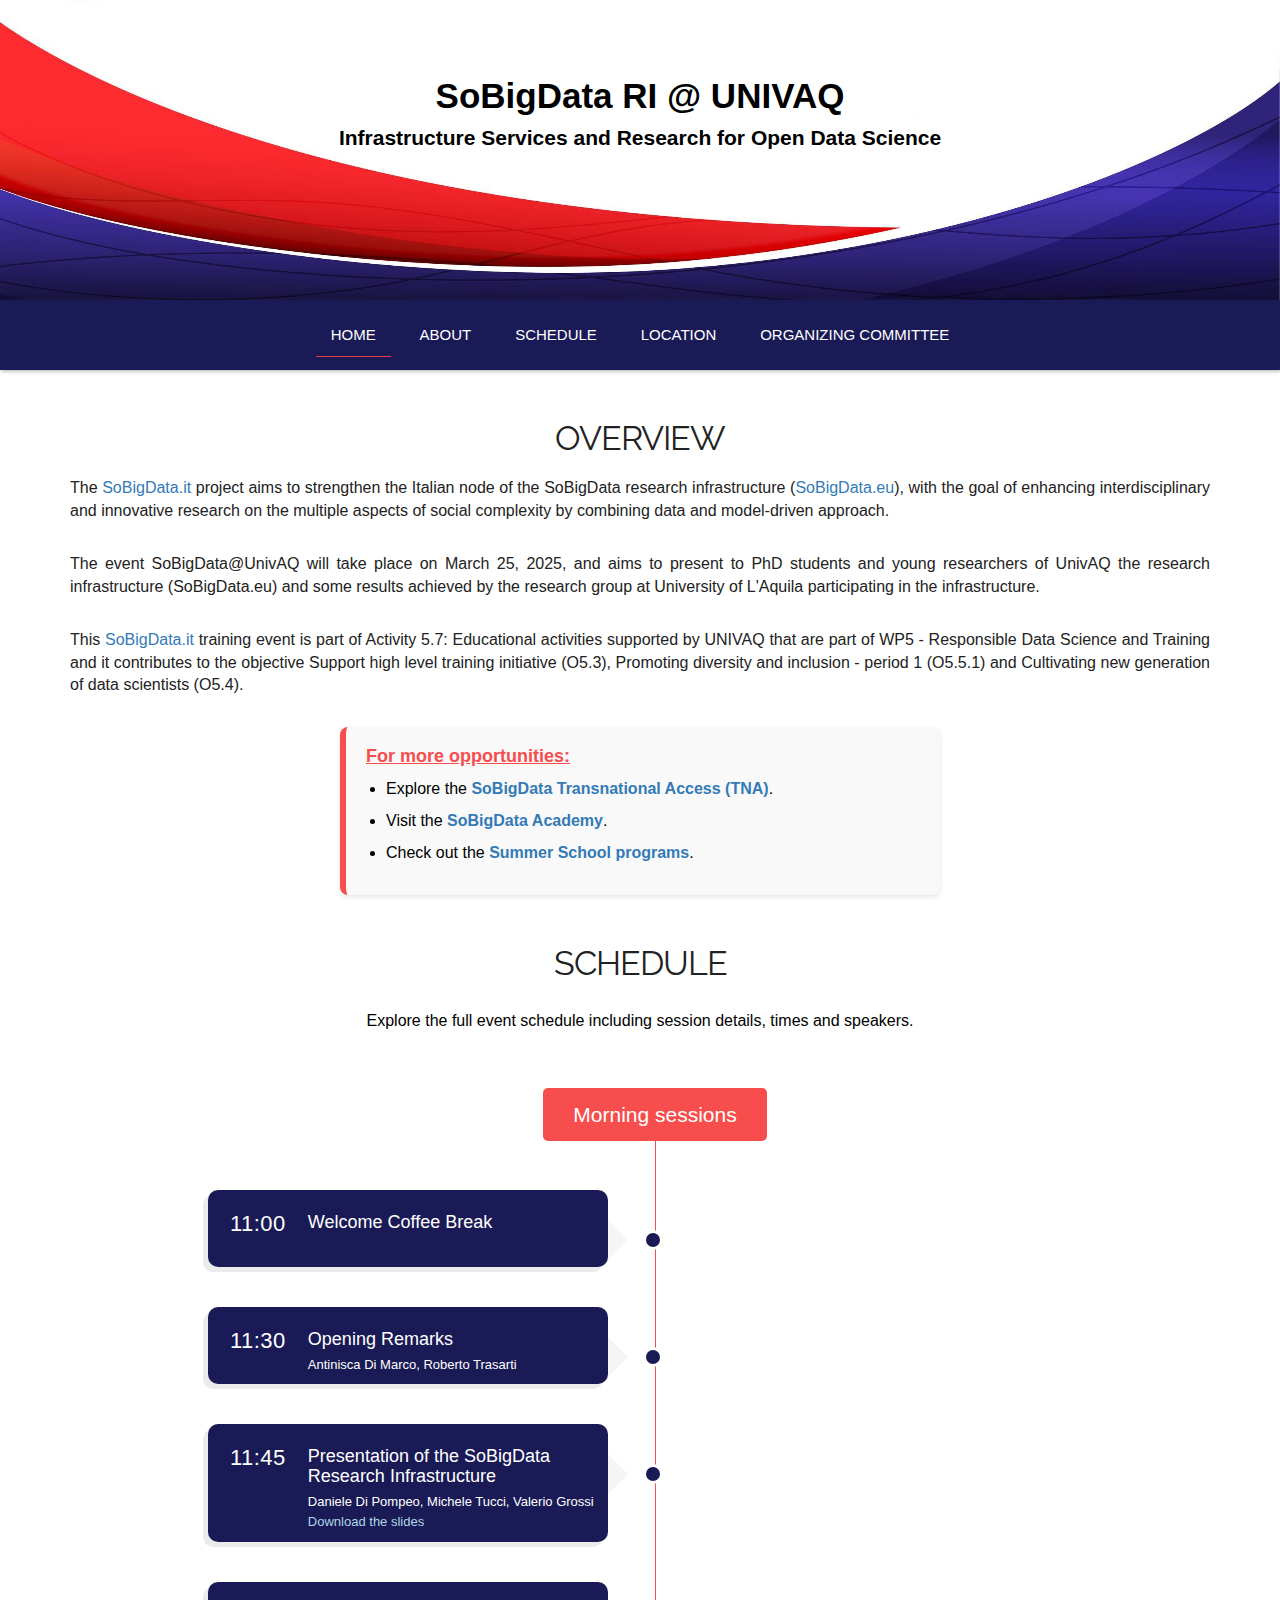
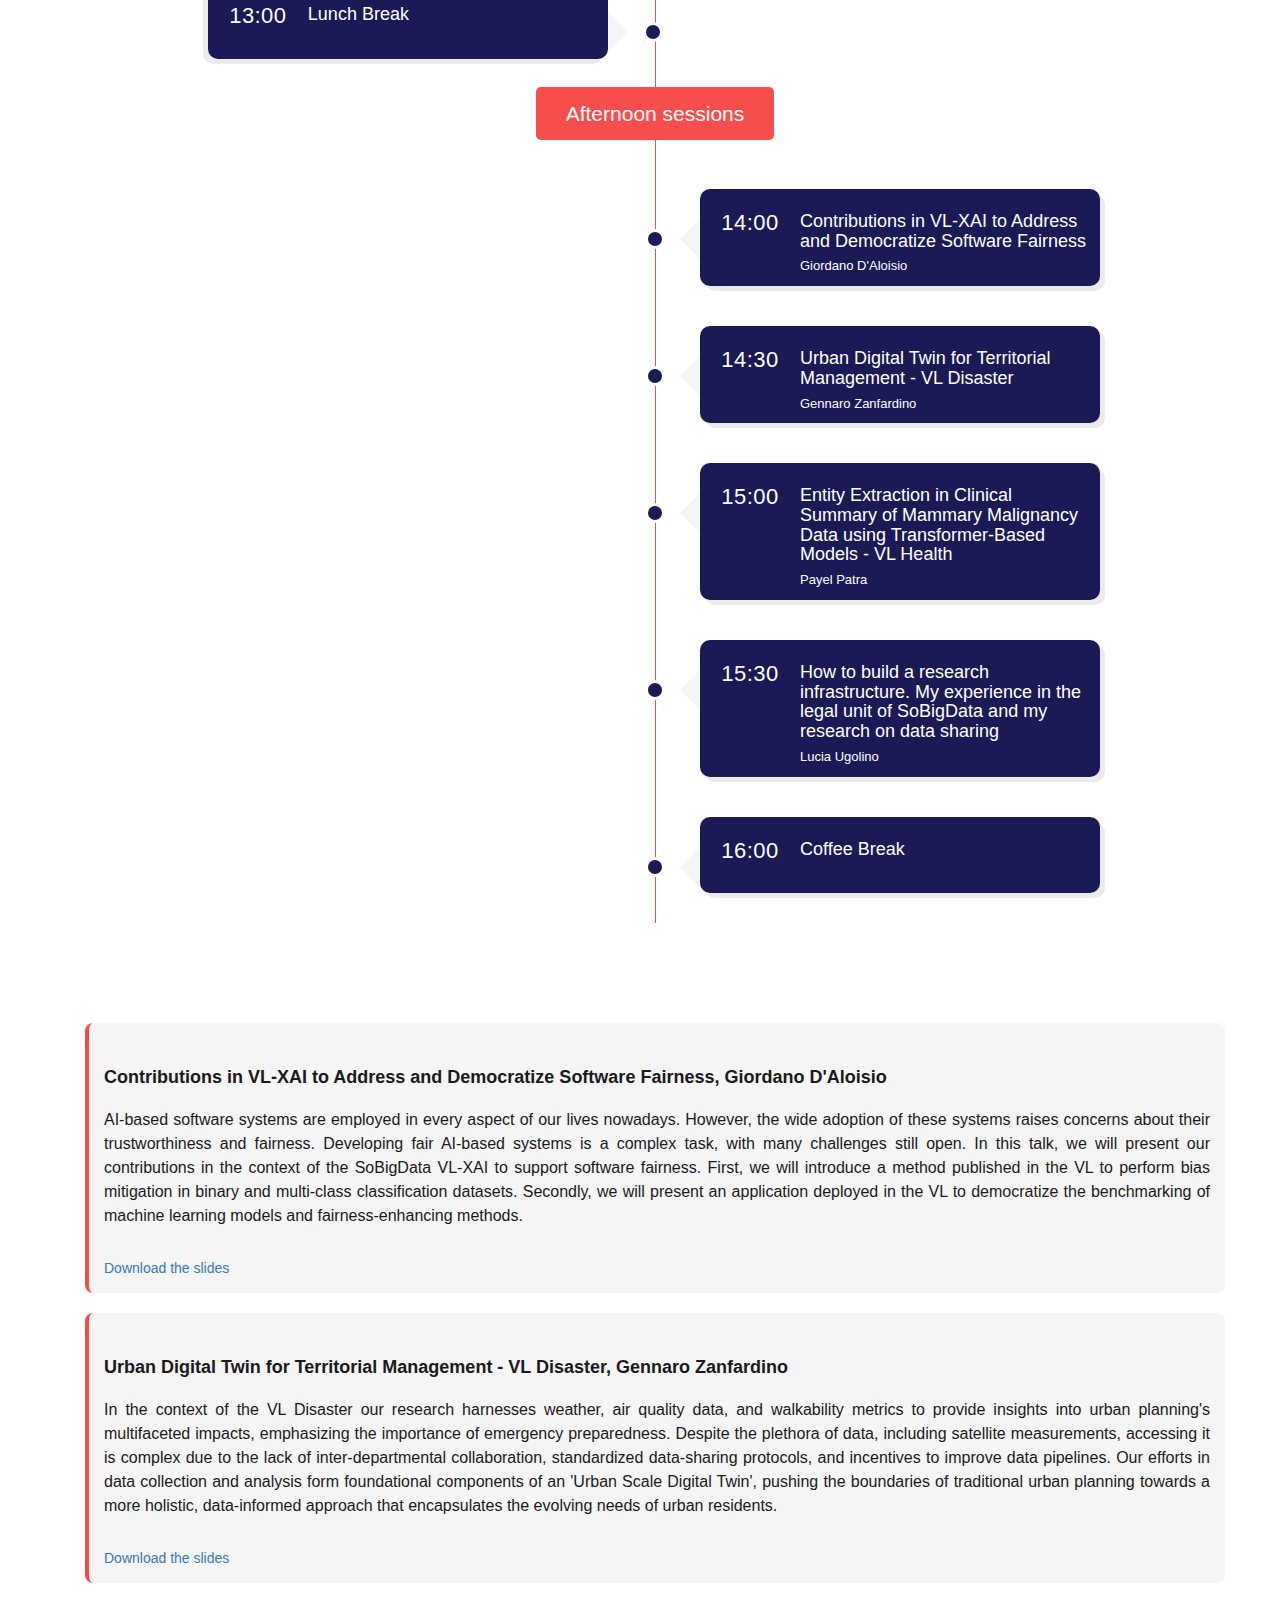
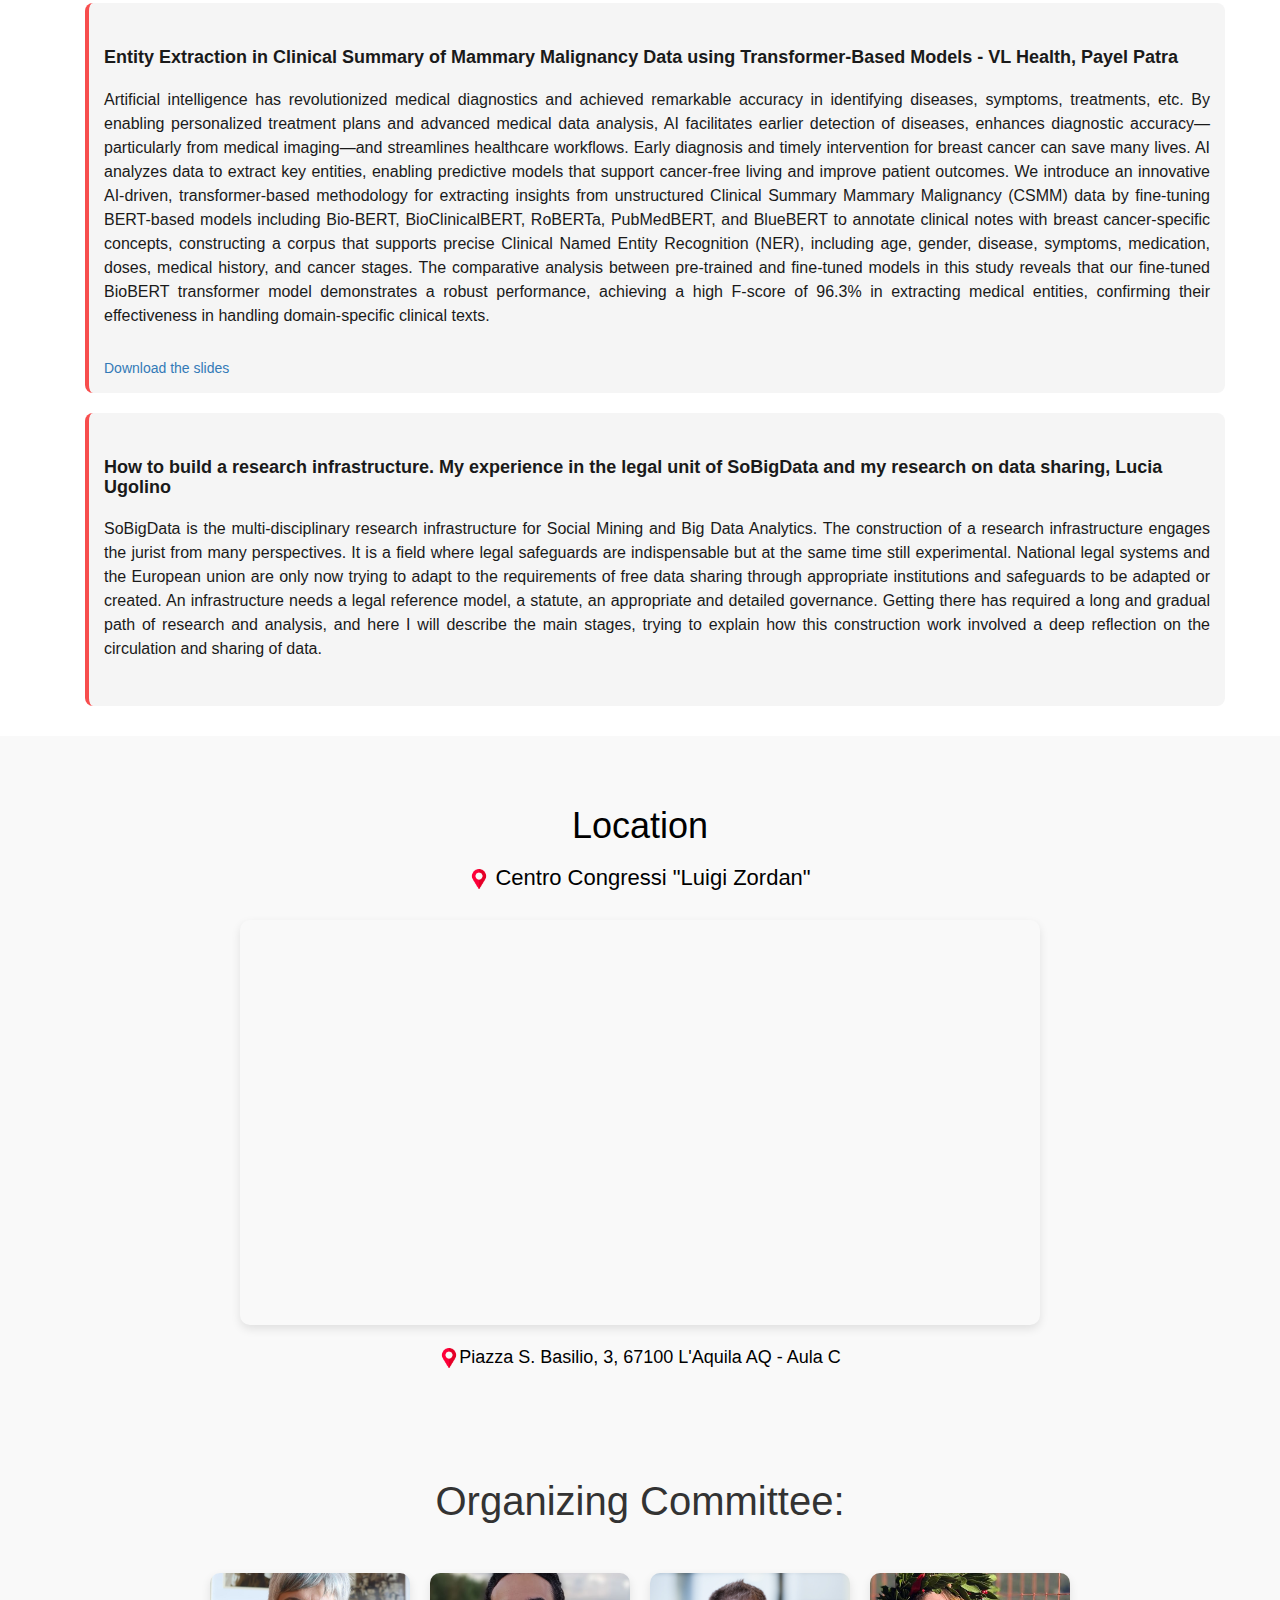
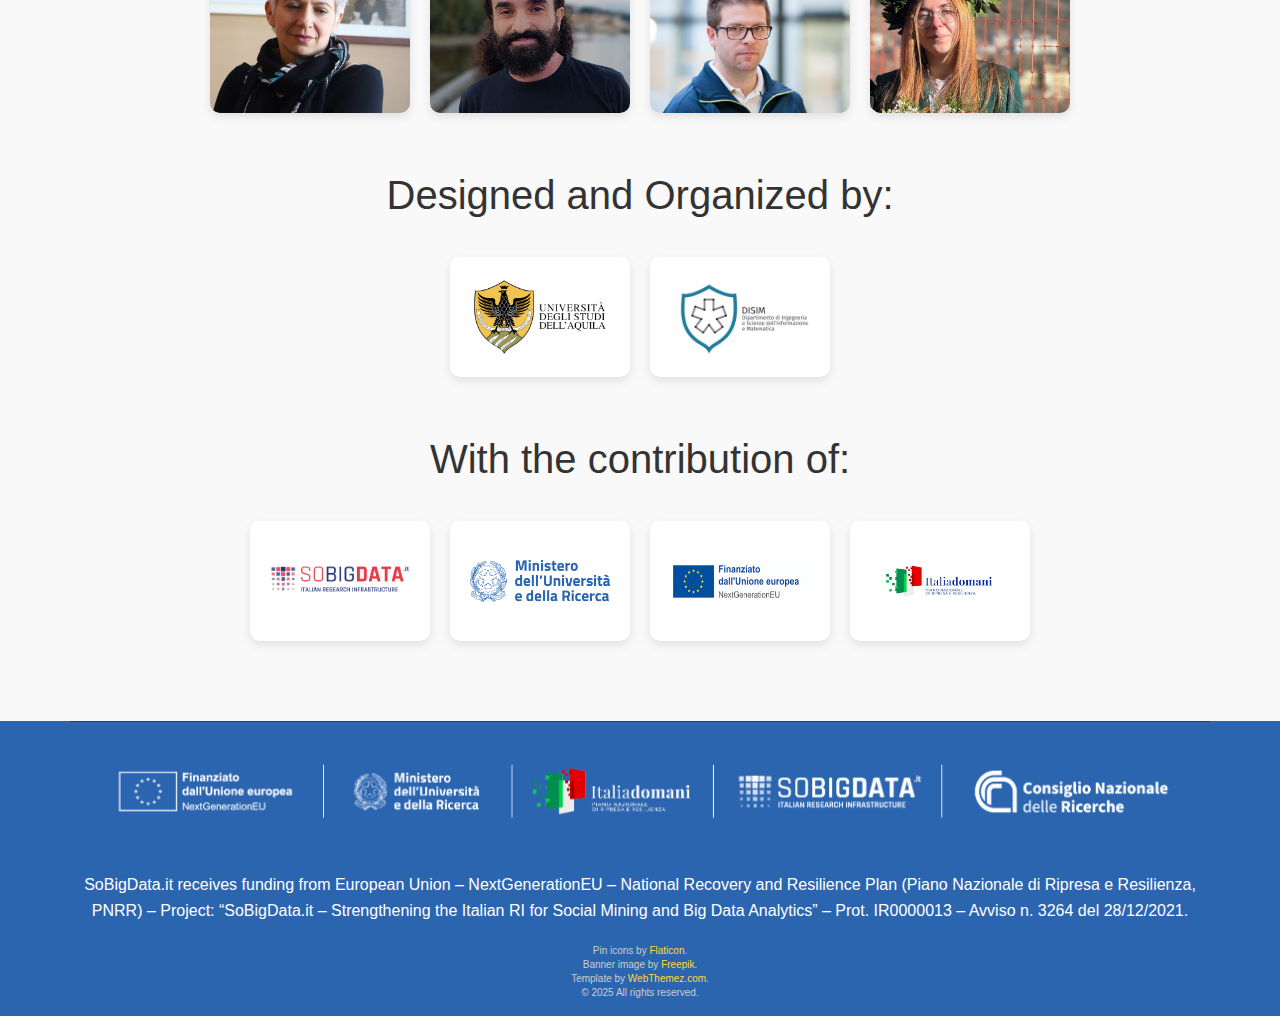
<file: index.html>
<!doctype html>
<html>
<head>
<meta charset="utf-8">
<meta name="viewport" content="width=device-width, maximum-scale=1">
<title>SoBigData</title>
<link rel="icon" href="favicon.png" type="image/png">
<link href="css/bootstrap.min.css" rel="stylesheet" type="text/css">
<link rel="stylesheet" href="js/fancybox/jquery.fancybox.css" type="text/css" media="screen" />
<link href="css/style.css" rel="stylesheet" type="text/css"> 
<link href="css/font-awesome.css" rel="stylesheet" type="text/css"> 
<link href="css/animate.css" rel="stylesheet" type="text/css">
 
<!--[if lt IE 9]>
    <script src="js/respond-1.1.0.min.js"></script>
    <script src="js/html5shiv.js"></script>
    <script src="js/html5element.js"></script>
<![endif]-->
 
</head>
<body>
 <!-- Sezione Hero con immagine di sfondo e testo sovrapposto -->
 <section id="hero">
  <div class="hero-container">
      <div class="hero-image"></div>
      <div class="hero-text">
          <!--<img src="img/logoSBD.png" alt="Logo" class="hero-logo">-->
          <h1>SoBigData RI @ UNIVAQ</h1>
          <h3>Infrastructure Services and Research for Open Data Science</h3>
      </div>
  </div>
</section>




<!--Header_section-->
<header id="header_wrapper">
  <div class="container">
    <div class="header_box">
      <!--<div class="logo"><a href="#">Resume</a></div>-->
	  <nav class="navbar navbar-inverse" role="navigation">
      <div class="navbar-header">
        <button type="button" id="nav-toggle" class="navbar-toggle" data-toggle="collapse" data-target="#main-nav"> <span class="sr-only">Toggle navigation</span> <span class="icon-bar"></span> <span class="icon-bar"></span> <span class="icon-bar"></span> </button>
        </div>
	    <div id="main-nav" class="collapse navbar-collapse navStyle">
			<ul class="nav navbar-nav" id="mainNav">
			  <li class="active"><a href="#hero" class="scroll-link">Home</a></li>
			  <li><a href="#comepartecipare" class="scroll-link">About</a></li>
			  <li><a href="#programma" class="scroll-link">Schedule</a></li>
        <!--<li><a href="#register" class="scroll-link">Registration</a></li> -->
			  <li><a href="#dove" class="scroll-link">Location</a></li> 
			  <li><a href="#committee" class="scroll-link">Organizing Committee</a></li> 
			</ul>
      </div>
	 </nav>
    </div>
  </div>
</header>
<!--Header_section--> 

<section id="comepartecipare"><!--Aboutus-->
<div class="inner_wrapper about-us aboutUs-container fadeInLeft animated wow">
  <div class="container">
    <div class="section-title">
      <h2>Overview</h2>
    
      <span>
        The <a href="https://pnrr.sobigdata.it/" target="_blank" rel="noopener noreferrer">SoBigData.it</a> project aims to strengthen 
        the Italian node of the SoBigData research infrastructure (<a href="https://www.sobigdata.eu/" target="_blank" rel="noopener noreferrer">SoBigData.eu</a>), 
        with the goal of enhancing interdisciplinary and innovative research on the multiple aspects of social complexity by combining 
        data and model-driven approach.
      </span>
      <span>
        The event SoBigData@UnivAQ will take place on March 25, 2025, and aims to present to PhD students and young researchers of UnivAQ the research infrastructure (SoBigData.eu) 
        and some results achieved by the research group at University of L'Aquila participating in the infrastructure.
      </span>
      <span>
        This <a href="https://pnrr.sobigdata.it/" target="_blank" rel="noopener noreferrer">SoBigData.it</a> training event is part of Activity 5.7: Educational activities supported by UNIVAQ that are part of WP5 - 
        Responsible Data Science and Training and it contributes to the objective Support high level training initiative (O5.3), 
        Promoting diversity and inclusion - period 1 (O5.5.1) and Cultivating new generation of data scientists (O5.4).
      </span>


      <div class="abstract-overview">
        <div class="overview-text">
          <h4>For more opportunities:</h4>
          <ul>
            <li>Explore the <a href="https://www.sobigdata.eu/transnational-access" target="_blank" rel="noopener noreferrer">SoBigData Transnational Access (TNA)</a>.</li>
            <li>Visit the <a href="https://sobigdata.unipi.it/" target="_blank" rel="noopener noreferrer">SoBigData Academy</a>.</li>
            <li>Check out the <a href="https://www.sobigdata.eu/education/schools" target="_blank" rel="noopener noreferrer">Summer School programs</a>.</li>
          </ul>
        </div>
      </div>
      
      <!--
      <span>
        <strong>
        To attend the event, it is necessary to register using this form at 
        <a href="https://forms.gle/E5FdYZSPvZZ22uxn6"target="_blank" rel="noopener noreferrer">the link</a> 
        or the one in the <a href="#register" class="scroll">Registration</a> section.
        </strong>
      </span>
      -->

    </div>
  </div> 
</div>
</section>
<!--Aboutus--> 




<!--/Portfolio --> 
<section id="programma">
  <div class="container">
      <section id="news" class="white-bg padding-top-bottom">
          <div class="section-title">
              <h2>Schedule</h2>
              <h6>Explore the full event schedule including session details, times and speakers.</h6>
          </div>
          <div class="container">
              <div class="timeline">
                  <!-- MATTINA -->
                  <div class="date-title">
                      <span>Morning sessions</span>
                  </div>
                  <div class="row">
                      <div class="col-sm-6 news-item left">
                          <div class="news-content">
                              <div class="date">
                                  <p>11:00</p>
                              </div>
                              <h2 class="news-title">Welcome Coffee Break</h2>
                              <br>
                          </div>
                      </div>
                  </div>
                  <div class="row">
                    <div class="col-sm-6 news-item left">
                      <div class="news-content">
                          <div class="date">
                              <p>11:30</p>
                          </div>
                          <h2 class="news-title">Opening Remarks</h2>
                          <span>Antinisca Di Marco, Roberto Trasarti</span>
                      </div>
                    </div>
                  </div>
                  <div class="row">
                      <div class="col-sm-6 news-item left">
                          <div class="news-content">
                              <div class="date">
                                  <p>11:45</p>
                              </div>
                              <h2 class="news-title">Presentation of the SoBigData Research Infrastructure</h2>
                              <span>Daniele Di Pompeo, Michele Tucci, Valerio Grossi</span>
                              <a href="presentations/SoBigData.it@UnivAQ.pdf" download="SoBigData.it@UnivAQ.it.pdf">Download the slides</a>
                
                          </div>
                      </div>
                  </div>
                  <div class="row">
                      <div class="col-sm-6 news-item left">
                          <div class="news-content">
                              <div class="date">
                                  <p>13:00</p>
                              </div>
                              <h2 class="news-title">Lunch Break</h2>
                              <br>
                          </div>
                      </div>
                  </div>

                  <!-- POMERIGGIO -->
                  <div class="date-title">
                      <span>Afternoon sessions</span>
                  </div>
                  <div class="row">
                      <div class="col-sm-6 news-item right">
                          <div class="news-content">
                            <a href="#abstractGiordano" class="scroll">
                              <div class="date">
                                  <p>14:00</p>
                              </div>
                              <h2 class="news-title">Contributions in VL-XAI to Address and Democratize Software Fairness</h2>
                              <span>Giordano D'Aloisio</span>
                            </a>
                          </div>
                      </div>
                  </div>
                  <div class="row">
                      <div class="col-sm-6 news-item right">
                          <div class="news-content">
                            <a href="#abstractGennaro" class="scroll">
                              <div class="date">
                                  <p>14:30</p>
                              </div>
                              <h2 class="news-title">Urban Digital Twin for Territorial Management - VL Disaster</h2>
                              <span>Gennaro Zanfardino</span>
                          </div>
                        </a>
                      </div>
                  </div>
                  <div class="row">
                      <div class="col-sm-6 news-item right">
                          <div class="news-content">
                            <a href="#abstractPayel" class="scroll">
                              <div class="date">
                                  <p>15:00</p>
                              </div>
                              <h2 class="news-title">Entity Extraction in Clinical Summary of Mammary Malignancy Data using Transformer-Based Models - VL Health</h2>
                              <span>Payel Patra</span>
                            </a>
                          </div>
                      </div>
                  </div>
                  <div class="row">
                      <div class="col-sm-6 news-item right">
                          <div class="news-content">
                            <a href="#abstractLucia" class="scroll">
                              <div class="date">
                                  <p>15:30</p>
                              </div>
                              <h2 class="news-title">How to build a research infrastructure. My experience in the legal unit of SoBigData and my research on data sharing</h2>
                              <span>Lucia Ugolino</span>
                            </a>
                          </div>
                      </div>
                  </div>
                  <div class="row">
                      <div class="col-sm-6 news-item right">
                          <div class="news-content">
                              <div class="date">
                                  <p>16:00</p>
                              </div>
                              <h2 class="news-title">Coffee Break</h2>
                              <br>
                          </div>
                      </div>
                  </div>
              </div>
              
              <div id="abstractGiordano" class="abstract">
                <h3>Contributions in VL-XAI to Address and Democratize Software Fairness, Giordano D'Aloisio</h3>
                <p>AI-based software systems are employed in every aspect of our lives nowadays. However, the wide adoption of these systems raises concerns about their trustworthiness and fairness. Developing fair AI-based systems is a complex task, with many challenges still open. In this talk, we will present our contributions in the context of the SoBigData VL-XAI to support software fairness. First, we will introduce a method published in the VL to perform bias mitigation in binary and multi-class classification datasets. Secondly, we will present an application deployed in the VL to democratize the benchmarking of machine learning models and fairness-enhancing methods.</p>
                
                <a href="presentations/software_fairness.pdf" download="software_fairness.pdf">Download the slides</a>
                
              </div>

              <div id="abstractGennaro" class="abstract">
                <h3>Urban Digital Twin for Territorial Management - VL Disaster, Gennaro Zanfardino</h3>
                <p>In the context of the VL Disaster our research harnesses weather, air quality data, and walkability metrics to provide insights into urban planning's multifaceted impacts, emphasizing the importance of emergency preparedness. Despite the plethora of data, including satellite measurements, accessing it is complex due to the lack of inter-departmental collaboration, standardized data-sharing protocols, and incentives to improve data pipelines.
                  Our efforts in data collection and analysis form foundational components of an 'Urban Scale Digital Twin', pushing the boundaries of traditional urban planning towards a more holistic, data-informed approach that encapsulates the evolving needs of urban residents.
                </p>
                
                <a href="presentations/digital_twin.pdf" download="digital_twin.pdf">Download the slides</a>
                
              </div>

              <div id="abstractPayel" class="abstract">
                <h3>Entity Extraction in Clinical Summary of Mammary Malignancy Data using Transformer-Based Models - VL Health, Payel Patra</h3>
                <p>Artificial intelligence has revolutionized medical diagnostics and achieved remarkable accuracy in identifying diseases, symptoms, treatments, etc. By enabling personalized treatment plans and advanced medical data analysis, AI facilitates earlier detection of diseases, enhances diagnostic accuracy—particularly from medical imaging—and streamlines healthcare workflows. Early diagnosis and timely intervention for breast cancer can save many lives. AI analyzes data to extract key entities, enabling predictive models that support cancer-free living and improve patient outcomes.  

                  We introduce an innovative AI-driven, transformer-based methodology for extracting insights from unstructured Clinical Summary Mammary Malignancy (CSMM) data by fine-tuning BERT-based models including Bio-BERT, BioClinicalBERT, RoBERTa, PubMedBERT, and BlueBERT to annotate clinical notes with breast cancer-specific concepts, constructing a corpus that supports precise Clinical Named Entity Recognition (NER), including age, gender, disease, symptoms, medication, doses, medical history, and cancer stages. The comparative analysis between pre-trained and fine-tuned models in this study reveals that our fine-tuned BioBERT transformer model demonstrates a robust performance, achieving a high F-score of 96.3% in extracting medical entities, confirming their effectiveness in handling domain-specific clinical texts.</p>
                
                <a href="presentations/BioBert_march25_payel.pdf" download="BioBert_march25_payel.pdf">Download the slides</a>
                
              </div>

              <div id="abstractLucia" class="abstract">
                <h3>How to build a research infrastructure. My experience in the legal unit of SoBigData and my research on data sharing, Lucia Ugolino</h3>
                <p>SoBigData is the multi-disciplinary research infrastructure for Social Mining and Big Data Analytics. The construction of a research infrastructure engages the jurist from many perspectives. It is a field where legal safeguards are indispensable but at the same time still experimental. National legal systems and the European union are only now trying to adapt to the requirements of free data sharing through appropriate institutions and safeguards to be adapted or created. An infrastructure needs a legal reference model, a statute, an appropriate and detailed governance. Getting there has required a long and gradual path of research and analysis, and here I will describe the main stages, trying to explain how this construction work involved a deep reflection on the circulation and sharing of data.</p>
                <!--
                <a href="presentations/lucia.pdf" download="legal_unit_SBD.pdf">Download the slides</a>
                -->
              </div>

          </div>
      </section>
  </div>				                                                      
</section>

<!--
<section id="register">
<div class="container">
  <h1>Registration form</h1>
  <div class="google_form"> 
    <iframe src="https://docs.google.com/forms/d/e/1FAIpQLScyuvGd3a4DK87oPIlY8Nlh9Zo-WR1u_gD1QfNyRubyADm2PQ/viewform?embedded=true" width="550" height="600" frameborder="0" marginheight="0" marginwidth="0">Caricamento…</iframe>
  </div>
</div>
</section>
-->


<section id="dove">
  <div class="container">
      <h1>Location</h1>
      <h3><img src="img/map-icon.png" width="20"> Centro Congressi "Luigi Zordan" </h3>
      <div class="map-container">
        <iframe src="https://www.google.com/maps/embed?pb=!1m18!1m12!1m3!1d2948.363039009263!2d13.39837297615304!3d42.356101771193245!2m3!1f0!2f0!3f0!3m2!1i1024!2i768!4f13.1!3m3!1m2!1s0x132fd340c2f95131%3A0x44688273a0352888!2sUniversit%C3%A0%20degli%20Studi%20dell%E2%80%99Aquila%20-%20Centro%20Congressi%20%E2%80%9CLuigi%20Zordan%E2%80%9D!5e0!3m2!1sit!2sit!4v1741269634685!5m2!1sit!2sit" width="600" height="450" style="border:0;" allowfullscreen="" loading="lazy" referrerpolicy="no-referrer-when-downgrade"></iframe>
      </div>
      <div class="contact-info">
          <p><img src="img/map-icon.png" width="20">Piazza S. Basilio, 3, 67100 L'Aquila AQ - Aula C</p>
          <!-- <p><img src="img/mail-icon.png" width="20"> <a href="mailto:mail">Inserire Mail oppure toglierlo</a></p> -->
      </div>
  </div>
</section>



<section id="committee">
  <h1>Organizing Committee:</h1>
  <div class="committee-container-prof">
    
    <div class="committee-prof">
        <img src="img/antinisca.jfif" alt="Antinisca Di Marco">
        <div class="overlay">
          <div class="name">Antinisca Di Marco</div>
          <div class="position">Associate Professor in Computer Science</div>
        </div>
    </div>

    <div class="committee-prof">
      <img src="img/michele.png" alt="Michele Tucci">
      <div class="overlay">
        <div class="name">Michele Tucci</div>
        <div class="position">Assistant Professor at DISIM</div>
      </div>
    </div>  

    <div class="committee-prof">
      <img src="img/daniele.jpg" alt="Daniele Di Pompeo">
      <div class="overlay">
        <div class="name">Daniele Di Pompeo</div>
        <div class="position">Assistant Professor at DISIM</div>
      </div>
    </div>

    <div class="committee-prof">
      <img src="img/katiuscia.jpg" alt="Katiuscia Pellone">
      <div class="overlay">
        <div class="name">Katiuscia Pellone</div>
        <div class="position">Research Scholarship at DISIM</div>
      </div>
    </div>    
  </div>
  <!--
  <div class="container">
    <h1>Organizing Committee:</h1>
    <div class="committee-grid">
      <div class="committee">
        <img src="img/antinisca.jfif" alt="Antinisca">
      </div>
      <div class="committee">
        <img src="img/logoDISIM.png" alt="Antinisca">
      </div>
      <div class="committee">
        <img src="img/logoDISIM.png" alt="Antinisca">
      </div>
      <div class="committee">
        <img src="img/logoDISIM.png" alt="Antinisca">
      </div>
    </div>
  </div>
-->
  <div class="container">
    <h1>Designed and Organized by:</h1>
    <div class="committee-grid">
        <div class="committee">
          <a href="https://www.univaq.it/" target="_blank" rel="noopener noreferrer">
            <img src="img/logoUNIVAQ.png" alt="UNIVAQ">
          </a>
          
        </div>
        <div class="committee">
          <a href="https://www.disim.univaq.it/" target="_blank" rel="noopener noreferrer">
            <img src="img/logoDISIM.png" alt="DISIM">
          </a>
        </div>
    </div>
  </div>


  <div class="container">
      <h1>With the contribution of:</h1>
      <div class="committee-grid">
          <div class="committee">
            <a href="https://www.consorzio-cini.it/index.php/it/labbigdata-home/labbigdata-news/1932-sobigdata-it-italian-research-infrastructure" target="_blank" rel="noopener noreferrer">
              <img src="img/logoSBD.png" alt="SBD">
            </a> 
          </div>
          <div class="committee">
            <a href="https://www.mur.gov.it/it" target="_blank" rel="noopener noreferrer">
              <img src="img/logoMUR.png" alt="MUR">
            </a>
          </div>
          <div class="committee">
            <a href="https://next-generation-eu.europa.eu/index_it" target="_blank" rel="noopener noreferrer">
              <img src="img/logoFUE.png" alt="FUE">
            </a>
          </div>
          <div class="committee">
            <a href="https://www.italiadomani.gov.it/content/sogei-ng/it/it/home.html" target="_blank" rel="noopener noreferrer">
              <img src="img/logoITA.jpg" alt="ITA">
          </a>
          </div>
      </div>
  </div>
</section>







<!--Footer
<footer class="footer_wrapper" id="contact">
  <div class="container">
    <div class="footer_bottom">
      <span>Pin icons by <a href="https://www.flaticon.com/" title="pin icons" target="_blank" rel="noopener noreferrer">Flaticon</a>.</span>
      <span>Banner image by <a href="https://www.freepik.com" target="_blank" rel="noopener noreferrer">Freepik</a>.</span>
      <span>Template by <a href="https://webthemez.com" target="_blank" rel="noopener noreferrer">WebThemez.com</a>.</span>  
      <span>&copy; 2025 All rights reserved.</span> 
    </div>
  </div>
</footer>
-->


<footer class="footer_wrapper" id="contact">
  <div class="container">
    <div class="footer_bottom">
      <div class="footer_logo">
        <img src="img/footer/PNG/sbd_it_footer@3x.png" alt="Logo" />
      </div>
      <h6>SoBigData.it receives funding from European Union – NextGenerationEU – National Recovery and Resilience Plan 
        (Piano Nazionale di Ripresa e Resilienza, PNRR) – Project: “SoBigData.it – Strengthening the Italian RI for Social Mining 
        and Big Data Analytics” – Prot. IR0000013 – Avviso n. 3264 del 28/12/2021.
      </h6>
      <span>Pin icons by <a href="https://www.flaticon.com/" title="pin icons" target="_blank" rel="noopener noreferrer">Flaticon</a>.</span>
      <span>Banner image by <a href="https://www.freepik.com" target="_blank" rel="noopener noreferrer">Freepik</a>.</span>
      <span>Template by <a href="https://webthemez.com" target="_blank" rel="noopener noreferrer">WebThemez.com</a>.</span>  
      <span>&copy; 2025 All rights reserved.</span> 
    </div>
</div>
</footer>

<script type="text/javascript" src="js/jquery-1.11.0.min.js"></script>
<script type="text/javascript" src="js/bootstrap.min.js"></script>
<script type="text/javascript" src="js/jquery-scrolltofixed.js"></script>
<script type="text/javascript" src="js/jquery.nav.js"></script> 
<script type="text/javascript" src="js/jquery.easing.1.3.js"></script>
<script type="text/javascript" src="js/jquery.isotope.js"></script>
<script src="js/fancybox/jquery.fancybox.pack.js" type="text/javascript"></script> 
<script type="text/javascript" src="js/wow.js"></script> 
<script type="text/javascript" src="js/custom.js"></script>

</body>
</html>
</file>
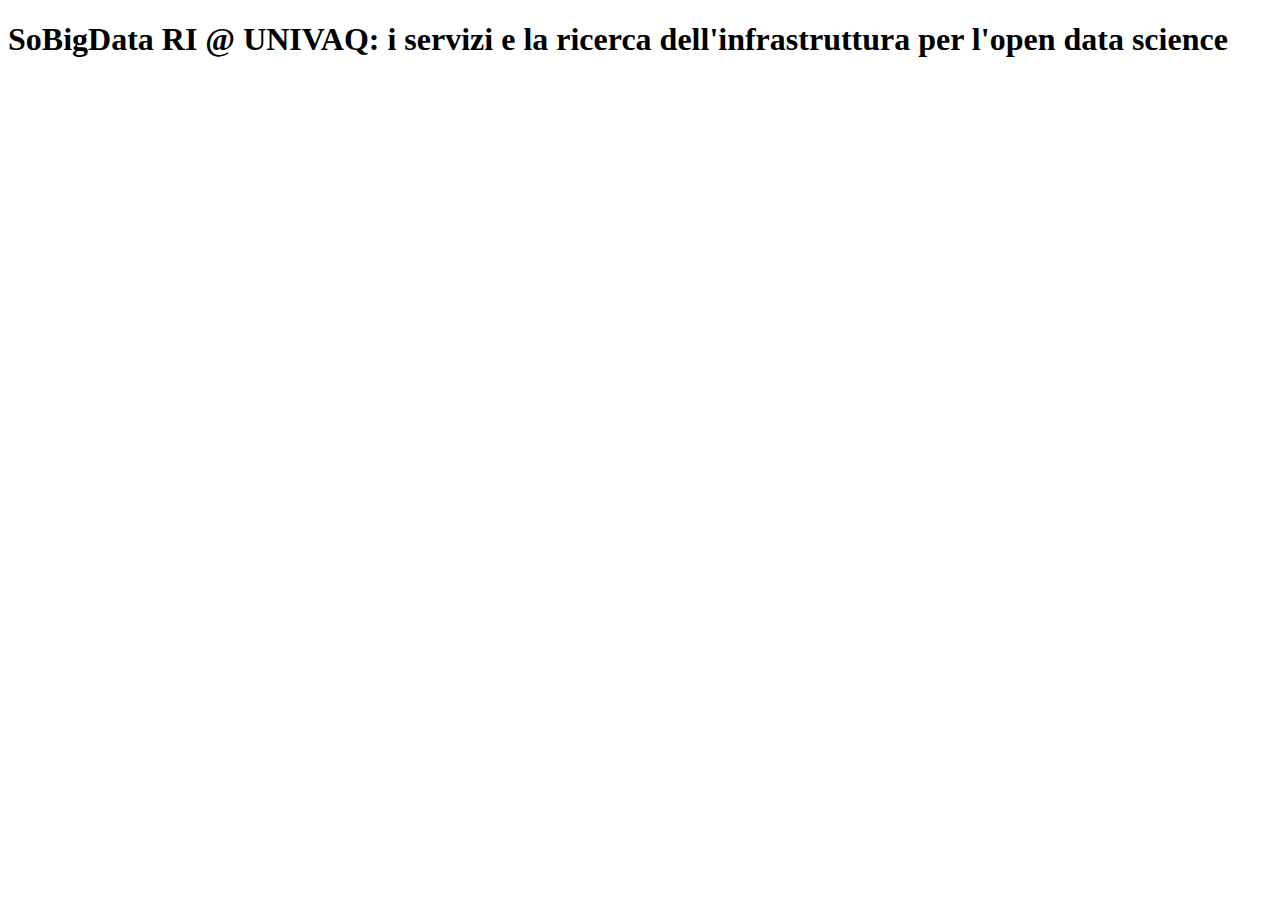
<file: index_old.html>
<!DOCTYPE html>
<html lang="en">
<head>
    <title>SoBigData RI @ UNIVAQ: i servizi e la ricerca dell'infrastruttura per l'open data science</title>
</head>
<body>
    <h1>SoBigData RI @ UNIVAQ: i servizi e la ricerca dell'infrastruttura per l'open data science</h1>
</body>
</html>
</file>
<file: css/style.css>
/*
Author URI: http://webthemez.com/
Note: 
Licence under Creative Commons Attribution 3.0 
-------------------------------------------------------*/

@charset "utf-8";
@import url(http://fonts.googleapis.com/css?family=Raleway:800,700,400);
@import url(http://fonts.googleapis.com/css?family=Signika:400,600);


/* Header */

.hero-container {
    position: relative;
    width: 100%;
    height: 300px; 
    background-image: url("../img/sfondo.png");
    background-size: 100% 100%; 
    background-position: center;
    background-repeat: no-repeat;
}

.hero-logo {
    height: 2.5em; 
    width: auto; 
}

.hero-text {
    position: absolute;
    top: 35%;
    left: 50%;
    transform: translate(-50%, -50%);
    text-align: center;
    color: black; 
}

.hero-text h1 {
    font-size: 2.5em;
    font-weight: bold; 
    text-transform: none;
}

.hero-text h3 {
    font-size: 1.5em;
    font-weight: bold; 
    margin-top: 10px;
}





/* Griglia per i loghi della sezione "in collaborazione" */
#committee {
    padding: 40px 0;
    text-align: center;
    background-color: #f9f9f9; 
}

.committee-grid {
    display: flex;
    flex-wrap: wrap;
    justify-content: center;
    gap: 20px; 
    margin-bottom: 40px;
}

.committee {
    background: white;
    border-radius: 10px;
    box-shadow: 0 4px 10px rgba(0, 0, 0, 0.1);
    padding: 20px;
    width: 180px; 
    height: 120px; 
    display: flex;
    align-items: center;
    justify-content: center;
}

.committee img {
    max-width: 100%;
    max-height: 100%;
    object-fit: contain;
}

.committee-container-prof {
    display: flex;
    flex-wrap: wrap;
    justify-content: center;
    gap: 20px; 
    padding: 40px 0;
    background-color: #f9f9f9; 
}

.committee-prof {
    width: 200px;  
    height: 140px; 
    border-radius: 10px;
    overflow: hidden; 
    box-shadow: 0 4px 10px rgba(0, 0, 0, 0.1);
    position: relative;
    cursor: pointer;
}

.committee-prof img {
    width: 100%;
    height: 100%;
    object-fit: cover; 
    transition: transform 0.3s ease-in-out;
}

.committee-prof:hover img{
    transform: scale(1.1);
}

.committee-prof .overlay {
    position: absolute;
    top: 0;
    left: 0;
    width: 100%;
    height: 100%;
    background: rgba(0, 0, 0, 0.6);
    display: flex;
    align-items: center;
    justify-content: center;
    opacity: 0; 
    transition: opacity 0.3s ease-in-out;
    padding: 10px;
    flex-direction: column;

}

.committee-prof:hover .overlay {
    opacity: 1;
}

.committee-prof .name {
    color: white;
    font-size: 16px;
    font-weight: bold;
    text-align: center;
}

.committee-prof .position {
    color: white;
    font-size: 14px;
    font-weight: normal;
    padding-top: 10px;
}

.committee a {
    display: block;
    transition: transform 0.3s ease-in-out;
}

.committee a:hover {
    transform: scale(1.1); 
}

#register {
    text-align: center;
    background-color: #f9f9f9;
}


/* Mappa di google maps */
#dove {
    margin-top: 10px;
    padding: 50px 0;
    text-align: center;
    background-color: #f9f9f9;
}
 
#dove h3 {
    margin-top: 20px;
    font-size: 22px;
    font-weight: normal;
    margin-bottom: 30px;
}

.map-container {
    width: 100%;
    max-width: 800px;
    margin: auto;
    border-radius: 10px;
    overflow: hidden;
    box-shadow: 0 4px 10px rgba(0, 0, 0, 0.1);
}

.map-container iframe {
    width: 100%;
    height: 400px;
    border: none;
    border-radius: 10px;
}

/* Per la mail sotto alla mappa */
.contact-info {
    display: flex;
    justify-content: center;
    gap: 20px;
    align-items: center;
    font-size: 18px;
    margin-top: 20px;
}

.contact-info p {
    margin: 0;
}

.contact-info a {
    text-decoration: none;
    color: #333;
    font-weight: normal;
}

.contact-info a:hover {
    color: #0b60bc;
}

/* --- */

/* Common style */
.grid figure {
	position: relative;
	float: left;
	overflow: hidden;
	margin: 10px 1%;
	min-width: 320px;
	max-width: 480px;
	max-height: 360px;
	width: 48%;
	background: #3085a3;
	text-align: center;
	cursor: pointer;
}

.grid figure img {
	position: relative;
	display: block;
	min-height: 100%;
	max-width: 100%;
	opacity: 0.8;
}

.grid figure figcaption {
	padding: 2em;
	color: #fff;
	text-transform: uppercase;
	font-size: 1.25em;
	-webkit-backface-visibility: hidden;
	backface-visibility: hidden;
}

.grid figure figcaption::before,
.grid figure figcaption::after {
	pointer-events: none;
}

.grid figure figcaption,
.grid figure figcaption > a {
	position: absolute;
	top: 0;
	left: 0;
	width: 100%;
	height: 100%;
}

/* Anchor will cover the whole item by default */
/* For some effects it will show as a button */
.grid figure figcaption > a {
	z-index: 1000;
	text-indent: 200%;
	white-space: nowrap;
	font-size: 0;
	opacity: 0;
}

.grid figure h2 {
	word-spacing: -0.15em;
	font-weight: 300;
}

.grid figure h2 span {
	font-weight: 800;
}

.grid figure h2,
.grid figure p {
	margin: 0;
}

.grid figure p {
	letter-spacing: 1px;
	font-size: 68.5%;
}

/*---------------*/
/***** Oscar *****/
/*---------------*/

figure.effect-oscar {
	/* background: -webkit-linear-gradient(45deg, #22682a 0%, #9b4a1b 40%, #3a342a 100%); */
	background: linear-gradient(45deg, #22682a 0%,#9b4a1b 40%,#3a342a 100%);
}

figure.effect-oscar img {
	opacity: 0.9;
	-webkit-transition: opacity 0.35s;
	transition: opacity 0.35s;
}

figure.effect-oscar figcaption {
	padding: 3em;
	background-color: rgba(53, 46, 15, 0.58);
	-webkit-transition: background-color 0.35s;
	transition: background-color 0.35s;
}

figure.effect-oscar figcaption::before {
	position: absolute;
	top: 30px;
	right: 30px;
	bottom: 30px;
	left: 30px;
	border: 1px solid #fff;
	content: '';
}

figure.effect-oscar h2 {
	margin: 20% 0 10px 0;
	-webkit-transition: -webkit-transform 0.35s;
	transition: transform 0.35s;
	-webkit-transform: translate3d(0,100%,0);
	transform: translate3d(0,100%,0);
	color: #BEA726;
}

figure.effect-oscar figcaption::before,
figure.effect-oscar p {
	opacity: 0;
	-webkit-transition: opacity 0.35s, -webkit-transform 0.35s;
	transition: opacity 0.35s, transform 0.35s;
	-webkit-transform: scale(0);
	transform: scale(0);
}

figure.effect-oscar:hover h2 {
	-webkit-transform: translate3d(0,0,0);
	transform: translate3d(0,0,0);
	color: #FFFFFF;
}

figure.effect-oscar:hover figcaption::before,
figure.effect-oscar:hover p {
	opacity: 1;
	-webkit-transform: scale(1);
	transform: scale(1);
	color:#fff;+++++++
}

figure.effect-oscar:hover figcaption {
	background-color: rgba(58,52,42,0);
}

figure.effect-oscar:hover img {
	opacity: 0.4;
}

/* Styles
---------------------------------*/
body {
    background: #fff;
    font-family: 'Lato', sans-serif;
    font-size: 14px;
    font-weight: normal;
    color: black;
    margin: 0;
}

h2 {
    font-size: 38px;
    color: black;
    font-family: 'Lato', sans-serif;
    font-weight: normal;
    margin: 0px 0 25px 0;
    text-align: center;
    text-transform: none;
}

#committee h1 {
    font-size: 40px;
    color: #333;
}
.committee-grid {
    margin-top: 40px; 
}

h3 {
    font-family: 'Lato', sans-serif;
    font-weight: 600;
    color: black;
    font-size: 18px;
    margin: 0 0 5px 0;
}

h6 {
    font-size: 16px;
    color: black;
    font-family: 'Lato', sans-serif;
    font-weight: 400;
    text-align: center;
    margin: 0 0 60px 0;
}

p {
    line-height: 24px;
    margin: 0;
}

/* Header Styles
---------------------------------*/

#header_wrapper {
    background: #1a1a56;
    padding: 15px 0px;
	
	box-shadow: 1px 1px 4px rgba(60, 60, 60, 0.44);
    position: relative;
}

.header_box {
    position: relative;
    /* z-index: 9999999999999999999999999999999999; */
}

.logo a{
    float: left;
	
    font-size: 28px;
    line-height: 50px;
    color: #FF6C71;
}

.res-nav_click {
    display: none;
}
	

/* Nav Styles
---------------------------------*/
.navbar {
    background-color: #1a1a56 !important;
    min-height: 40px;
    margin-bottom: 0px;
    border: none;
    box-shadow: none;
}

.navbar-nav li a {
    color: white !important;
    font-size: 15px;
    font-family: 'Lato', sans-serif;
    text-transform: uppercase;
    font-weight: 400;
    padding: 10px 15px;
    transition: border-bottom 0.2s ease-in-out;
    position: relative;
    text-decoration: none;
}

.navbar-nav li a::after {
    content: "";
    position: absolute;
    left: 0;
    bottom: -2px;
    width: 0%;
    height: 1px;
    background-color: #e63946;
    transition: width 0.2s ease-in-out;
}

.navbar-nav li a:hover::after {
    width: 100%;
}

.navbar-nav li.active a::after {
    width: 100%;
    background-color: #e63946;
}

.navStyle {
    float: right;
}

.navStyle ul {
    list-style: none;
    padding: 0px;
}

.navStyle ul li {
    display: inline-block;
    margin: 0 5px;
}

.navbar-inverse .navbar-nav > .active > a, 
.navbar-inverse .navbar-nav > .active > a:hover, 
.navbar-inverse .navbar-nav > .active > a:focus {
    color: white !important;
    background-color: transparent;
    border-radius: 0;
}

.navStyle > li.active > a,
.navStyle > li.active > a:hover {
    text-decoration: none;
    color: white !important;
    background-color: transparent;
}


.borderLeft {
    border-left: 1px solid #DADADA;
}

.borderTop {
    margin-top: 30px;
    border-top: 1px solid #DADADA;
}

.mrgTop {
    margin-top: 30px;
}

.text-center {
  text-align: center;
}

/* Top_content
---------------------------------*/

.top_cont_outer {
    background: #ED5441;
    position: relative; 
    background: url('../img/main2.jpg') no-repeat;
	background-size: cover; 
}

.hero_section {
    position: relative;
    padding-top: 72px;
}
.hero_wrapper {
background: rgba(10, 21, 37, 0.69);
height: 650px;
}
.white_pad {
    position: relative;
    right: 0px;
    bottom: 0px;
}

.white_pad img {
    position: absolute;
    right: 0px;
    bottom: 0px;
}

.top_left_cont {
    padding: 15px 0;
}

.top_left_cont h3 {
    font-size: 16px;
    color: #f56eab;
    margin: 0 0 20px 0;
    text-align: left;
    font-weight: 700;
}

.top_left_cont h2 {
    font-size: 36px;
    color: #FFF;
    line-height: 58px;
    margin: 0 0 26px 0;
    font-family: 'Raleway', sans-serif;
    text-align: center;
    text-transform: capitalize;
}

.top_left_cont h2 strong {
    font-weight: 400;
	
    color: #FFFFFF;
    font-size: 28px;
    text-transform: capitalize;
}

.top_left_cont p {
font-size: 18px;
color: #FFFFFF;
margin: 0 0 30px 0;
line-height: 33px;
text-align: center;
font-weight: normal;
font-size: 20px;
/* font-weight: 300; */
text-align: center;
letter-spacing: 1px;
}

a.read_more, a.read_more2 {
    font-family: 'Raleway', sans-serif;
    display: block;
    font-size: 20px;
    width: 178px;
    height: 46px;
    line-height: 46px;
    border-radius: 3px;
    text-align: center;
    text-transform: uppercase;
    font-weight: 400;
    transition: all 0.2s ease-in-out;
    -moz-transition: all 0.2s ease-in-out;
    -webkit-transition: all 0.2s ease-in-out;
    background: transparent;
    color: #fff;
    border: 1px solid #fff;
	margin:0 auto;
    text-transform: capitalize;
}
a.read_more{
	 color: #3C3C3C;
	 border: 1px solid #3C3C3C;
}
a.read_more2:hover, a.read_more:hover {
    background: #FFFFFF;
    color: #F74C4C;
    border: 1px solid #FFFFFF;
}
a.read_more:hover {
    background: #fff;
    color: #ED5441;
    border: 1px solid #ED5441;
}

div#main-nav {
  width: 100%;
  text-align: center;
}	
.navbar-nav {
  width: 100%;
}
.navbar-nav>li {
  float: initial !important;
}





/* Services
---------------------------------*/

#service {
    padding: 60px 0px;
    background: url('../img/slide4.jpg') top left no-repeat !important;
}
#service h2{
  color: #fff;

}
.service_wrapper {
    padding: 40px 0 40px;
}

.service_section {
}

.service_block {
    text-align: center;
    padding-left: 15px;
    padding-right: 15px; 
	position: relative;
}

.service_icon {  
    width: 90px;
    height: 85px;
    margin: 0px auto 25px; 
}

 

.service_icon span {
    background: transparent; 
    display: block;
    height: 95px;
    width: 95px;
	
    border: 1px solid #FFFFFF;
    border-radius: 50%;
    padding: 6px 0 0;
}

.service_icon i {
  color: #FEE16F;
font-size: 40px;
margin-top: 0;
position: relative;
top: 20px;
z-index: 20;
display: block;
text-align: center;
}

.service_block h3 {
    font-family: 'Raleway', sans-serif;
    font-weight: 600;
    font-size: 25px;
    color: #fff;
margin: 35px 0 15px; 
}
#service h6{
color:#fff;
}
.service_block p {
    font-size: 16px;
    color: #A5A5A5;
    margin: 0 0 35px 0; 
}
	


/* Latest Work
---------------------------------*/


#work_outer {
    background: #f9f9f9;
    padding: 70px 0px;
    position: relative;
}

.work_pic {
    position: absolute;
    right: 0;
    top: 25%;
    width: 50%;
}

.inner_section {
    padding: 0px;
}

.service-list {
    padding: 0 0 0 0;
    font-size: 14px;
    margin-bottom: 40px;
}

.service-list-col1 {
    float: left;
    width: 60px;
    text-align: center;
}

.service-list-col1 i {
    display:;
    color: #888;
    font-size: 19px;
    font-style: normal;
    line-height: 20px;
}

.service-list-col2 {
    overflow: hidden;
}

.page_section.alabaster {
    background: #fafafa;
}

.work_bottom {
    padding: 20px 0 0 0px;
}

.work_bottom span {
    font-size: 18px;
    color: #333333;
    display: block;
    margin: 0 0 20px 0;
}

a.contact_btn {
    background: #fff;
    text-transform: uppercase;
    display: block;
    width: 176px;
    height: 49px;
    text-align: center;
    line-height: 49px;
    font-size: 16px;
    color: #ED5441;
    border-radius: 3px;
    font-family: 'Raleway', sans-serif;
    font-weight: 600;
    border: 2px solid #ED5441;
    transition: all 0.2s ease-in-out;
    -moz-transition: all 0.2s ease-in-out;
    -webkit-transition: all 0.2s ease-in-out;
}

a.contact_btn:hover {
    background: #ED5441;
    color: #fff;
}

.input-text {
    background: transparent;
}


/* Portfolio
---------------------------------*/


#Portfolio {
    padding: 60px 0px;
}

.Portfolio-nav {
    padding: 0;
    margin: 0 0 45px 0;
    list-style: none;
    text-align: center;
}

.Portfolio-nav li {
    margin: 0 10px;
    display: inline;
}

.Portfolio-nav li a {
    display: inline-block;
    padding: 10px 22px;
    font-size: 12px;
    line-height: 20px;
    color: #222222;
    border-radius: 4px;
    text-transform: uppercase;
    background: #f7f7f7;
    margin-bottom: 5px;
    transition: all 0.3s ease-in-out;
    -moz-transition: all 0.3s ease-in-out;
    -webkit-transition: all 0.3s ease-in-out;
}

.Portfolio-nav li a:hover {
    background: #ED5441;
    color: #fff;
    text-decoration: none;
}

.portfolioContainer {
    margin: 0 auto;
    padding-left: 15px;
    width: auto !important;
}

.Portfolio-box {
    text-align: center;
    width: 350px;
    overflow: hidden;
    float: left;
    padding: 12px 0px;
}

.Portfolio-box img {
    transition: all 0.3s ease-in-out;
    -moz-transition: all 0.3s ease-in-out;
    -webkit-transition: all 0.3s ease-in-out;
}

.Portfolio-box img:hover {
    opacity: 0.6;
}

.Portfolio-nav li a.current {
    background: #ED5441;
    color: #fff;
    text-decoration: none;
}

img {
    max-width: 100%;
}

/* no transition on .isotope container */

.isotope .isotope-item {
  /* change duration value to whatever you like */
    -webkit-transition-duration: 0.6s;
    -moz-transition-duration: 0.6s;
    transition-duration: 0.6s;
}

.isotope .isotope-item {
    -webkit-transition-property: -webkit-transform, opacity;
    -moz-transition-property: -moz-transform, opacity;
    transition-property: transform, opacity;
}

.page_section.paddind {
    padding-bottom: 60px;
}


/* Happy Clients
---------------------------------*/



#clients {
    padding: 60px 0px;
}

.client_area {
    width: 960px;
    margin: 0px auto;
}

.client_section {
    padding: 35px 0 0 0;
}

.client_section.btm {
    padding: 20px 0 0 0;
}

.client_profile {
    float: left;
    text-align: center;
}

.client_profile.flt {
    float: right;
}

.client_profile_pic {
    border-radius: 50%;
    border: 2px solid #f5f5f5;
    margin: 0 0 15px 0;
    width: 220px;
    height: 220px;
}

.client_profile_pic img {
    border-radius: 50%;
    border: 3px solid #f5f5f5;
}

.client_profile h3 {
    font-size: 18px;
    color: #49b5e7;
    margin: 0 0 0 0;
}

.client_profile span {
    display: block;
    font-size: 16px;
    color: #888888;
}

/* Clients
---------------------------------*/


.client_logos {
    background: #11D25D;
    padding: 60px 0;
    margin-top: 60px;
}

.client_logos ul {
    padding: 0;
    margin: 0;
    list-style: none;
    text-align: center;
}

.client_logos ul li {
    display: inline;
    margin: 0 25px;
}

.client_logos ul a {
    display: inline-block;
    margin: 0 20px;
}

.page_section.team {
    padding: 60px 0;
}

.page_section.team h6 {
    margin-bottom: 40px;
}

/* About Us
--------------------------- */
 
.aboutUs-container {
background-repeat: no-repeat;
background-position: right;
background-size: auto 100%;
background-position-y: 70px;
}
#about-us, h2, h3, h6, p {
    margin-top: 30px;
/* color: #0A1525; */
}
#about-us .read-more{
	border: 1px solid #ED5441;
	color: #1a1a1a;
}

#about-us .read-more:hover{
	background-color: #e74c3c;
	border: 1px solid #e74c3c;
	color: #fff;
}
.about-us-post-container{
	background-repeat: no-repeat;
	background-position: right;
	background-size: auto 100%;
}
.about-us{ 
}
.about-us h3{
	font-size:28px;
}
.about-us p{
    text-align: justify;

}
.points{ 
	margin-bottom: 10px;
	font-size:14px;
	padding-left:0px;
}
.about-us p{
	/*font-size: 0.9375em;*/
	line-height: 1.625em;
	padding: 15px 0;
}
.about-us .about-us-list{
	list-style: none;
	margin-bottom: 20px;
	padding-left:0px;
	padding: 25px 25px 15px;
	background-color: #EDEDED;
}

.about-us .points{
	position: relative;
	list-style-type: none;
	padding: 5px 0 5px 30px;
	color: #010100;
}

.about-us .points:before{
	content: "\f058";
	position: absolute;
	font-family: FontAwesome;
	font-size: 1.125em;
	color: #F74D4D;
	left: 0px;
	top: 3px;
}

.about-us-link a:first-child{
	margin-left: 0;
}


/* Team
---------------------------------*/
.team_section {
    max-width: 993px;
    margin: 0 auto;
}

.team_area {
    width: 30.66%;
    margin-right: 3.82979%; 
    overflow: hidden;
    text-align: center;
    float: left;
}

.team_area span {
    margin-bottom: 24px;
    display: block;
}

.team_area:nth-of-type(3n+0) {
    margin: 0;
}

.team_box {
    width: auto;
    height: auto;
    position: relative;
    border-radius: 50%;
    margin: 0px 3px 25px 3px;
}
/*
.team_box_shadow {
    transition: all 0.3s ease-in-out;
    -moz-transition: all 0.3s ease-in-out;
    -webkit-transition: all 0.3s ease-in-out;
    position: absolute;
    width: 100%;
    height: 26%;
    z-index: 10;
    bottom: 0px;
} */

.team_box_shadow a {
    display: block;
    width: 100%;
    height: 100%; 
}

.team_box:hover .team_box_shadow {
    box-shadow: inset  0px 0px 0px 148px rgba(17,17,17,0.80);
}

.team_box:hover ul {
    display: block;
    opacity: 1;
}

.team_box img {
    display: block;
    border-radius: 0%;
    width: 90%;
    margin: 0 auto;
}

.team_box ul {
    display: block;
    padding: 0;
    margin: 0;
    list-style: none;
    position: absolute;
    left: 0;
    top: 88%;
    width: 100%;
    text-align: center;
    margin-top: -14px;
    z-index: 15;
    transition: all 0.6s ease-in-out;
    -moz-transition: all 0.6s ease-in-out;
    -webkit-transition: all 0.6s ease-in-out;
}

.team_box ul li {
    display: inline-block;
    margin: 0 11px;
	width: 34px; 
border-radius: 50%;
background: #fff;
padding: 10px 0 4px;
margin-bottom: 5px;
}

.team_box ul li a { 
    display: inline-block;
    font-size: 18px;
    color: #232323;
    transition: all 0.3s ease-in-out;
    -moz-transition: all 0.3s ease-in-out;
    -webkit-transition: all 0.3s ease-in-out;
}

.team_box ul li a:hover, .team_box ul li a:focus {
    text-decoration: none;
}

.team_box ul li a.fa-twitter:hover {
    color: #55acee;
}

.team_box ul li a.fa-facebook:hover {
    color: #3b5998;
}

.team_box ul li a.fa-pinterest:hover {
    color: #cb2026;
}

.team_box ul li a.fa-google-plus:hover {
    color: #dd4b39;
}
 .img-circle {
border-radius: 50%;
}
.centered {
text-align: center;
/* background: #0A1525; */
}
#team .fa {
width: 30px;
height: 30px;
margin: 0 3px;
border-radius: 100%;
font-size: 15px;
line-height: 30px;
outline: 0;
color: #fff;
background-color: #11D25D;
-webkit-transition: all .3s;
-moz-transition: all .3s;
transition: all .3s;
}
#aboutUs {
    padding: 60px 0;
    background: #fff;
}

/* Contact
---------------------------------*/
.page_section.contact {
    padding: 90px 0 100px;
}
 
.contact_section {
    margin: 0 0 60px 0;
}

.contact_section h2 {
    font-size: 40px;
    color: #ffffff;
    margin: 0 0 50px 0;
    text-transform: uppercase;
}

.contact_block {
    text-align: center;
}

.contact_block_icon {
    border-radius: 50%;
    height: 85px;
    width: 85px;
    margin: 0px auto 20px;
}

.contact_block_icon.icon2 {
    border-color: #ED5441;
}

.contact_block_icon.icon3 {
    border-color: #49b5e7;
}

.contact_block_icon span {
    background: none repeat scroll 0 0 #f56eab;
    border: 5px solid #fff;
    border-radius: 50%;
    display: block;
    height: 100%;
    width: 100%;
}

.contact_block_icon.icon2 {
    border-color: #ED5441;
}

.contact_block_icon.icon2 span {
    background: #ED5441;
}

.contact_block_icon.icon3 {
    border-color: #49b5e7;
}

.contact_block_icon.icon3 span {
    background: #49b5e7;
}

.contact_block_icon i {
    color: #fff;
    font-size: 36px;
    margin-top: 0;
    position: relative;
    top: 26px;
    z-index: 20;
}

.contact_block span {
    display: block;
    font-size: 16px;
    color: #ffffff;
    line-height: 20px;
}

.contact_block span a {
    display: block;
    font-size: 16px;
    color: #ffffff;
    line-height: 20px;
}

.contact_info {
    font-size: 15px;
    margin: 0 0 0 20px;
    padding-left: 0;
}

.contact_info  h3 {
    font-size: 24px;
    font-weight: 600;
    margin: 0 0 30px;
    color: #fff;
}

.contact_info p {
    line-height: 28px;
    display: block;
    font-size: 16px;
    color: #ffffff;
    margin: 0 0 30px;
}

.social_links {
    padding:0;
    margin: 0;
    display: block;
    overflow: hidden;
    list-style: none;
}

.social_links li {
    float: left;
    margin-right: 4px;
}

.social_links li a {
    display: block;
    width: 50px;
    height: 50px;
    text-align: center;
    line-height: 50px;
    font-size: 25px;
    color: #fff;
}

.social_links li a:hover, .social_links li a:focus {
    text-decoration: none;
    border-radius: 80px;
}

.twitter a:hover {
    color: #55acee;
}

.facebook a:hover {
    color: #3b5998;
}

.pinterest a:hover {
    color: #cb2026;
}

.gplus a:hover {
    color: #dd4b39;
}
 

.form {
    margin: 0 66px 0 30px;
}

.input-text {
    padding: 15px 16px;
    border: 1px solid #ccc;
    width: 100%;
    height: 50px;
    display: block;
    border-radius: 4px;
    font-size: 15px;
    color: #aaa;
    margin: 0 0 15px 0;
    transition: all 0.3s ease-in-out;
    -moz-transition: all 0.3s ease-in-out;
    -webkit-transition: all 0.3s ease-in-out;
}

.input-text:focus {
    border: 1px solid #fff;
    outline: 0;
    -webkit-box-shadow: inset 0 1px 1px rgba(0, 0, 0, 0.075), 0 0 8px rgba(124, 197, 118, 0.3);
    -moz-box-shadow: inset 0 1px 1px rgba(0, 0, 0, 0.075), 0 0 8px rgba(124, 197, 118, 0.3);
    box-shadow: inset 0 1px 1px rgba(0, 0, 0, 0.075), 0 0 8px rgba(124, 197, 118, 0.3);
}

.input-text.text-area {
    height: 230px;
    resize: none;
    overflow: auto;
    
}


.input-btn {    
    width: 175px;
    height: 50px;
    letter-spacing: 0px;
    background: #FED93E;
    border-radius: 3px;
    color: #000000;
    font-size: 16px;
    text-transform: uppercase;
    font-weight: 600;
    border: 0px;
    transition: all 0.3s ease-in-out;
    -moz-transition: all 0.3s ease-in-out;
    -webkit-transition: all 0.3s ease-in-out;
}

.input-btn:hover {
    background: #fff;
    color: #222;
}

/* Footer
---------------------------------
background-image: url("img/footer/PNG/sbd_it_footer@3x.png");
*/

.footer_wrapper {
    background: #2b65b0;
}

.footer_bottom {
    border-top: 1px solid #3C3A3A;
    padding: 15px 0;
}
.footer_bottom h6 {
    color: white;
    display: block;
    text-align: center;
    line-height: 1.6; 
    margin-bottom: 20px; 
}

.footer_bottom span {
    display: block;
    font-size: 10px;
    color: #cccccc;
    text-align: center;
}

.footer_bottom span a {
    display: inline-block;
    color: #FDD83D;
    font-size: 10px;
    transition: all 0.3s ease-in-out;
    -moz-transition: all 0.3s ease-in-out;
    -webkit-transition: all 0.3s ease-in-out;
}

.footer_bottom span a:hover {
    color: #fff;
}

.footer_logo {
    text-align: center;
    margin-bottom: 10px;
}

.footer_logo img {
    max-width: 100%; 
    height: auto;
}


/* Animation Timers
---------------------------------*/
.delay-02s {
    animation-delay: 0.2s;
    -webkit-animation-delay: 0.2s;
}

.delay-03s {
    animation-delay: 0.3s;
    -webkit-animation-delay: 0.3s;
}

.delay-04s {
    animation-delay: 0.4s;
    -webkit-animation-delay: 0.4s;
}

.delay-05s {
    animation-delay: 0.5s;
    -webkit-animation-delay: 0.5s;
}

.delay-06s {
    animation-delay: 0.6s;
    -webkit-animation-delay: 0.6s;
}

.delay-07s {
    animation-delay: 0.7s;
    -webkit-animation-delay: 0.7s;
}

.delay-08s {
    animation-delay: 0.8s;
    -webkit-animation-delay: 0.8s;
}

.delay-09s {
    animation-delay: 0.9s;
    -webkit-animation-delay: 0.9s;
}

.delay-1s {
    animation-delay: 1s;
    -webkit-animation-delay: 1s;
}

.delay-12s {
    animation-delay: 1.2s;
    -webkit-animation-delay: 1.2s;
}


/*new_profolio*/



	
/* Portfolio */	
	
.container.portfolio_title {
    padding-bottom: 0px;
}

#portfolio {
    padding: 60px 0 40px;
}



/* Portfolio Filters */	

#filters {
    margin-top: 10px;
    margin-bottom: 40px;
    text-align: center;
    display: block;
    float: none;
    z-index: 2;
    position: relative;
}

#filters ul li {
    display: inline-block;
    margin: 0 5px;
}

#filters ul li a {
    display: block;
}

#filters ul li a h5 {
    background: none repeat scroll 0 0 #f7f7f7;
    border-radius: 4px;
    display: inline-block;
    
    font-size: 12px;
    line-height: 20px;
    margin-bottom: 5px;
    padding: 10px 22px;
    text-transform: uppercase;
    transition: all 0.3s ease-in-out 0s;
    background: #fff;
    border: #C2C2C2 solid 1px;
    color: #7C7C7C;
}

#filters ul li a:hover h5, #filters ul li a.active h5 {
    background: #000000;
    color: #FEE16F;
    text-decoration: none;
    border: #000000 solid 1px;
}

.section-title h2 {
    color: #222222;
    font-family: 'Raleway', sans-serif;
    font-size: 34px;
    letter-spacing: -1px;
    margin: 50px 0 15px;
    text-align: center;
    text-transform: uppercase;
}


.section-title span {
    display: block;
    color: #222222;
    font-family: 'Open Sans',sans-serif;
    font-size: 16px;
    font-weight: 400;
    margin: 20px 0 30px;
    text-align: justify;
}

.section-title .overview-text ul {
    padding-left: 20px;
}
.section-title .overview-text li{
    margin-bottom: 8px;
    line-height: 1.5;
    text-decoration: none;
    font-size: 16px;
    font-family: 'Open Sans',sans-serif;
}

.section-title .overview-text a{
    text-decoration: none;
    font-weight: bold;
    font-size: 16px;
    font-family: 'Open Sans',sans-serif;
}

.section-title .overview-text a:hover {
    text-decoration: underline;
  }

.section-title .overview-text h4 {
    color: #F74D4D; 
    margin-top: 0;
    font-size: 18px;
    font-weight: bold;
    font-family: 'Open Sans',sans-serif;
    text-decoration: underline;
}



#techSkills{
padding:80px 0 60px;
}
 .progress {
  height: 20px;
  margin-bottom: 20px;
  overflow: hidden;
  background-color: #f5f5f5;
  border-radius: 0;
}
.progress {
    position: relative;
	height: 25px;
}
.progress > .progress-type {
	position: absolute;
	left: 0px;
	font-weight: 400;
	padding: 3px 30px 2px 10px;
	color: rgba(255, 255, 255, 0.54);
	background-color: rgba(25, 25, 25, 0.2);
}
.progress > .progress-completed {
	position: absolute;
	right: 0px;
	font-weight: 400;
	padding: 3px 10px 2px;
}

/* Portfolio Items */	

#portfolio_wrapper {
    position: relative;
    padding: 0;
    width: 100%;
    margin: 0 auto;
    display: block;
}

#portfolio_wrapper .one-four {
    margin: 0!important;
    line-height: 0;
    width: 25%;
    padding: 0;
    position: relative;
}

.portfolio-item {
    padding: 0;
    position: relative;
    overflow: hidden;
}

.portfolio-item .portfolio_img {
    overflow: hidden;
    display: block;
    position: relative;
}

.portfolio-item .portfolio_img img {
    width: 100%;
    height: auto;
}

.portfolio-item:hover .item_overlay {
    opacity: 1;
    transition: all 0.4s ease 0s;
    -moz-transition: all 0.4s ease 0s;
    -webkit-transition: all 0.4s ease 0s;
    -ms-transition: all 0.4s ease 0s;
    -o-transition: all 0.4s ease 0s;
}

.item_overlay {
    width: 100%;
    height: 100%;
    position: absolute;
    top: 0;
    left: 0;
    opacity: 0;
    transition: all 0.3s ease 0s;
    -moz-transition: all 0.3s ease 0s;
    -webkit-transition: all 0.3s ease 0s;
    -o-transition: all 0.3s ease 0s;
    cursor: pointer;
}

.open-project-link {
    width: 100%;
    height: 100%;
    position: absolute;
    z-index: 100;
}

.item_overlay:hover {
    background:rgba(89, 89, 89, 0.7);
}

.item_info {
    position: absolute;
    height: 100px;
    width: 100%;
    top: 50%;
    margin-top: -50px;
    text-align: center;
}

.project_name {
    color: #fff;
    text-transform: uppercase;
    margin-top: 25px;
    
    opacity: 0;
    font-size: 18px;
    transition: all 0.2s ease 0s;
    -moz-transition: all 0.2s ease 0s;
    -webkit-transition: all 0.2s ease 0s;
    -ms-transition: all 0.2s ease 0s;
    -o-transition: all 0.2s ease 0s;
    position: relative;
    z-index: 10;
}

.portfolio-item:hover .project_name {
    opacity: 1;
    -webkit-transition: opacity .1s .2s;
    -moz-transition: opacity .1s .2s;
    -ms-transition: opacity .1s .2s;
    -o-transition: opacity .1s .2s;
    transition: opacity .1s .2s;
}

.project_catg {
    font-size: 14px;
    color: #fff;
    opacity: 0;
    margin-top: 0px;
    transition: all 0.2s ease 0s;
    -moz-transition: all 0.2s ease 0s;
    -webkit-transition: all 0.2s ease 0s;
    -ms-transition: all 0.2s ease 0s;
    -o-transition: all 0.2s ease 0s;
}

.portfolio-item:hover .project_catg {
    opacity: 0.8;
    -webkit-transition: opacity .1s .2s;
    -moz-transition: opacity .1s .2s;
    -ms-transition: opacity .1s .2s;
    -o-transition: opacity .1s .2s;
    transition: opacity .1s .2s;
}

.zoom-icon {
    left: 50%;
    margin-left: -20px;
    position: inherit;
    width: 40px;
    height: 40px;
    margin-top: 40px;
    opacity: 0;
    background: url(images/zoom.png);
    background-size: 40px 40px;
    transition: all 0.3s ease 0.1s;
    -moz-transition: all 0.3s ease 0.2s;
    -webkit-transition: all 0.3s ease 0.2s;
    -ms-transition: all 0.3s ease 0.2s;
    -o-transition: all 0.3s ease 0.2s;
}

.portfolio-item:hover .zoom-icon {
    opacity: 1;
    margin-top: 0px;
    -webkit-transition: opacity .3s .2s, margin-top .3s .2s;
    -moz-transition: opacity .3s .2s, margin-top .3s .2s;
    -ms-transition: opacity .3s .2s, margin-top .3s .2s;
    -o-transition: opacity .3s .2s, margin-top .3s .2s;
    transition: opacity .3s .2s, margin-top .3s .2s;
}
	
	
	
	
/* Portfolio Isotope Transitions */	

.isotope, .isotope .isotope-item {
    -webkit-transition-duration: 0.8s;
    -moz-transition-duration: 0.8s;
    -ms-transition-duration: 0.8s;
    -o-transition-duration: 0.8s;
    transition-duration: 0.8s;
}

.isotope {
    -webkit-transition-property: height, width;
    -moz-transition-property: height, width;
    -ms-transition-property: height, width;
    -o-transition-property: height, width;
    transition-property: height, width;
}

.isotope .isotope-item {
    -webkit-transition-property: -webkit-transform, opacity;
    -moz-transition-property: -moz-transform, opacity;
    -ms-transition-property: -ms-transform, opacity;
    -o-transition-property: -o-transform, opacity;
    transition-property: transform, opacity;
}

.isotope.no-transition, .isotope.no-transition .isotope-item, .isotope .isotope-item.no-transition {
    -webkit-transition-duration: 0s;
    -moz-transition-duration: 0s;
    -ms-transition-duration: 0s;
    -o-transition-duration: 0s;
    transition-duration: 0s;
}



/* Portfolio Expander */	



#project_container {
    display: none;
    background-color: #FFF;
}

#project-page-button-fullscreen {
    height: auto;
    z-index: 100;
    position: absolute;
    right: 30px;
    top: 30px;
}

#project-page-button-fullscreen li {
    display: inline-block;
    font-size: 30px;
}

#project-page-button-fullscreen li a {
    background: url(images/close.png) no-repeat #fff;
    background-size: 50px 50px;
    width: 50px;
    height: 50px;
    display: block;
    border-radius: 50px;
    opacity: 0.5;
}

#project-page-button-fullscreen li a:hover {
    opacity: 1;
}

#project-page-button {
    text-align: center;
    margin-bottom: 20px;
    height: auto;
    position: relative;
    z-index: 100;
}

#project-page-button li {
    display: inline-block;
    margin: 60px 10px 0px 10px;
    font-size: 30px;
}

#project_data {
    margin-bottom: 0px;
}

.project-section-title {
    text-align: center;
    margin-bottom: 40px;
}

.project-section-title h1 {
    margin-bottom: 5px!important;
    letter-spacing: 1px;
    font-family: 'Raleway', sans-serif;
}

.project-page {
    background-color: #FFF;
    width: 100%;
    height: auto;
    left: 0;
    padding-bottom: 40px;
}

	
/* Portfolio*/	
	
	
.project-image-slider .bx-wrapper .bx-next {
    background: url("images/project_slider_right.png") no-repeat;
    background-size: 35px 65px;
    opacity: 0.3;
    right: -90px;
}

.project-image-slider .bx-wrapper .bx-prev {
    background: url("images/project_slider_left.png") no-repeat;
    background-size: 35px 65px;
    opacity: 0.3;
    left: -90px;
}

.project-image-slider .bx-wrapper .bx-next:hover, .project-image-slider .bx-wrapper .bx-prev:hover {
    opacity: 1;
    background-position: 0;
}

.project-image-slider .bx-wrapper .bx-controls-direction a {
    height: 65px;
    margin-top: -33px;
    outline: 0 none;
    position: absolute;
    text-indent: -9999px;
    top: 50%;
    width: 35px;
    z-index: 100;
}
	
/* Portfolio Normal Expander */		
	
.project-description {
    margin-top: 40px;
    margin-bottom: 20px;
    width: 100%;
    height: auto;
}

.small-border {
    height: 2px;
    width: 50px;
    background-color: #ddd;
    margin-bottom: 15px;
}

.visit-project {
    width: 100%;
    text-align: center;
    border-top: 1px solid #ddd;
    margin-top: 20px;
    padding: 55px 0 20px 0;
}

.project-description h5 {
    color: #222222;
    text-transform: uppercase;
    margin-bottom: 5px;
}
	
	
	
/* Portfolio FullScreen Expander */			
	
#cycle-loader {
    height: 32px;
    left: 50%;
    margin: -8px 0 0 -8px;
    position: absolute;
    top: 50%;
    width: 32px;
    z-index: 999;
}

#arrow_left {
    top: 50%;
    height: 60px;
    position: absolute;
    left: 30px;
    width: 32px;
    z-index: 1000;
    margin-top: -30px;
}

#arrow_right {
    top: 50%;
    height: 60px;
    position: absolute;
    right: 30px;
    width: 32px;
    z-index: 1000;
    margin-top: -30px;
}

#arrow_left:hover, #arrow_right:hover {
    margin-top: -28px;
}

#arrow_left:active, #arrow_right:active {
    margin-top: -28px;
}

div.mc-image {
    -webkit-transition: opacity 1s ease-in-out;
    -moz-transition: opacity 1s ease-in-out;
    -o-transition: opacity 1s ease-in-out;
    transition: opacity 1s ease-in-out;
    -webkit-background-size: cover;
    -moz-background-size: cover;
    -o-background-size: cover;
    background-size: cover;
    background-position: center center;
    background-repeat: no-repeat;
    height: 100%;
    overflow: hidden;
    width: 100%;
}

.in-slide-content div.info-slide {
    background: #FFF url(images/info.png) no-repeat left bottom;
    background-size: 46px 46px;
    position: absolute;
    top: 30px;
    left: 30px;
    width: 46px;
    height: 46px;
    margin: 0;
    display: block;
    text-indent: 10px;
    -moz-border-radius: 23px;
    -webkit-border-radius: 23px;
    border-radius: 23px;
    cursor: pointer;
    z-index: 1000;
    -ms-filter: "progid: DXImageTransform.Microsoft.Alpha(Opacity=50)";
    filter: alpha(opacity=0.5);
    opacity: 0.5;
    -webkit-transition: all 0.3s;
    -moz-transition: all 0.3s;
    -o-transition: all 0.3s;
    -ms-transition: all 0.3s;
    transition: all 0.3s;
}

.in-slide-content div.info-slide:hover {
    width: 200px;
    background: #FFF;
    position: absolute;
    bottom: 40px;
    padding: 10px 20px;
    text-indent: 0px;
    moz-border-radius: 0px;
    -webkit-border-radius: 0px;
    border-radius: 0px;
    z-index: 1000;
    -ms-filter: "progid: DXImageTransform.Microsoft.Alpha(Opacity=100)";
    filter: alpha(opacity=1);
    opacity: 1;
}

.in-slide-content h2, .in-slide-content p {
    padding: 0;
    margin: 0;
    font-size: 12px;
    line-height: 24px;
}

.in-slide-content h2 {
    font-size: 14px;
    color: #444;
    text-shadow: none;
    font-weight: normal;
    text-transform: uppercase;
    z-index: 1001;
    position: relative;
    white-space: nowrap;
}

.info-slide p {
    color: #aaa;
    font-size: 13px;
    text-shadow: none;
    z-index: 1001;
    position: relative;
    margin: 0;
    font-weight: normal;
    white-space: nowrap;
}

.in-slide-content div.info-slide h2 {
    display: none;
    padding: 10px 10px 0 10px;
}

.in-slide-content div.info-slide p {
    display: none;
    padding: 0px 10px 10px 10px;
}

.in-slide-content div.info-slide:hover h2, .in-slide-content div.info-slide:hover p {
    display: inherit;
    padding: 0;
}

/*-------------------
-----News Styles-----
---------------------*/    
.timeline{
    position:relative;
    margin-bottom:100px;
    z-index:1;
}

.timeline:before{
    display:block;
    content:"";
    position:absolute;
    width:50%;
    height:100%;
    left:1px;
    top:0;
    border-right:1px solid #F74D4D;
    z-index:-1;
} 

.timeline:after{
    display:block;
    content:"";
    position:absolute;
    width:50%;
    height:100px;
    left:1px;
    border-right:1px #F74D4D;
    z-index:-1;
} 

.timeline .date-title{
    text-align:center;
    margin:10px 0 50px;
}

.timeline .date-title span{
    padding:15px 30px;
    font-size:21px;
    font-weight:400;
    color: white;
    background: #F74D4D;
    border-radius:5px;
}

.news-item.left {
    width: 40% !important;  
    margin-left: 10.5% !important; 
    margin-right: auto !important; 
    display: block !important; 
    margin-bottom: 30px;
}


.news-item.right {
    padding-bottom:30px;
    margin-left:50%;
}

.news-item .news-content {
    margin:10px 30px 0 0; /* top right bottom left */
    position:relative;
    padding:10px;
    padding-left:100px;
    background: #1a1a56;
    border-radius:10px;
    max-width: 400px;
    width: auto;
    box-shadow:-5px 5px 0 rgba(0,0,0,0.08);
    -webkit-transition:all .3s ease-out;
    transition:all .3s ease-out;
}

.news-item:hover .news-content {
    background: #1a1a56;
    color:#fff;
}

.news-item.right .news-content {
    margin:10px 0 0 30px;
    box-shadow:5px 5px 0 rgba(0,0,0,0.08);
}

.news-item .news-content:after {
    display:block;
    content:"";
    position:absolute;
    top:30px;
    background:transparent;
    border:20px solid transparent;
    border-left:20px solid #f5f5f5;
    -webkit-transition:border-left-color .3s ease-out;
    transition:border-left-color .3s ease-out;
}

.news-item.left .news-content:after {
    position:absolute;
    right:-40px;
    left:auto;
}

.news-item.right .news-content:after {
    position:absolute;
    left:-40px;
    right:auto;
    border-left:20px solid transparent;
    border-right:20px solid #f5f5f5;
    -webkit-transition:border-right-color .3s ease-out;
    transition:border-right-color .3s ease-out;
}

.news-item:hover .news-content:after {
    border-left-color: #1a1a56;
}

.news-item.right:hover .news-content:after {
    border-left-color:transparent;
    border-right-color: #1a1a56;
}

.news-item .news-content:before {
    display:block;
    content:"";
    position:absolute;
    width:20px;
    height:20px;
    top:40px;
    background: #1a1a56;
    border:3px solid #fff;
    border-radius:50%;
    -webkit-transition:background .3s ease-out;
    transition:background .3s ease-out;
}

.news-item.left .news-content:before {
    right:-55px;
    left: auto;
}
.news-item.right .news-content:before {
    left:-55px;
    right:auto;
}

.news-content .date {
    position:absolute;
    width:80px;
    height:80px;
    left:10px;
    text-align:center;
    color: white;
    -webkit-transition:color .3s ease-out;
    transition:color .3s ease-out;
}

.news-item:hover .news-content .date {
    color:#fff;
}

.news-content .date p{
    margin:0;
    font-size: 22px;
    font-weight: 400;
    line-height:48px;
}

.news-content .date small{
    margin:0;
    font-size:18px;
    font-weight:300;
    line-height:24px;
}

.news-content .news-title{
    font-size:18px;
    font-weight:300;
    text-align: left;
    margin-bottom: 4px;
    margin-top: 13px;
    color: #FFFFFF;
}

.news-content p{
    font-size:13px;
    line-height:18px;
    font-weight:300;
    letter-spacing:0.02em;
    margin-bottom:10px;
}

.news-content span {
    color: white; 
    font-size: 13px; 
    font-weight: normal; 
}

.news-content a {
    color: lightblue; 
    font-size: 13px; 
    font-weight: normal; 
}

.abstract {
    background-color: #f5f5f5;
    padding: 15px;
    margin: 20px 0;
    border-radius: 8px;
    border-left: 4px solid #F74D4D;
    transition: background-color 1s ease-in-out;
}  

.abstract p {
    display: block;
    color: #1a1a1a;
    font-family: 'Open Sans',sans-serif;
    font-size: 16px;
    font-weight: 400;
    margin: 20px 0 30px;
    text-align: justify;
}
.abstract h3{
    font-family: 'Open Sans', sans-serif;
    color: #1a1a1a;
}

.highlight {
        background-color: rgba(255, 255, 0, 0.434); 
        transition: background-color 1s ease-in-out; 
        border-radius: 5px; 
    }


.google_form{
    position: relative;
    width: 100%;
    padding-top: 50%;
}
.google_form iframe{
    position: absolute;
    top: 0;
    left: 0;
    width: 100%;
    height: 100%;
    border: none;
}



.abstract-overview {
    background-color: #f9f9f9;
    border-left: 6px solid #F74D4D; 
    padding: 20px;
    border-radius: 8px;
    font-family: 'Open Sans', sans-serif;
    max-width: 600px;
    box-shadow: 0 2px 5px rgba(0, 0, 0, 0.1);
    margin: 0 auto;
}



/*
   Media Queries
--------------------------- */
@media (min-width: 768px) and (max-width: 1200px) {

.aboutUs-container {
background-repeat: no-repeat;
background-position: right;
background-size: auto 59%;
background-position-y: 150px;
}
}
@media (max-width: 768px) {
.navStyle {
float: right;
width: auto; 
text-align: center;
}
.aboutUs-container{
	background-image:none;
}
p{
font-size:14px;
}
.top_cont_outer { 
height: 335px;
}
.hero_section {
position: relative;
padding-top: 10px;
}
.top_left_cont {
padding: 38px 0;
}
.top_left_cont h2 {
font-size: 25px;
color: #FFF;
line-height: 39px;
margin: 0 0 9px 0;
}
.inner_section {
padding: 20px 0 20px;
}
#aboutUs img{
margin-bottom:20px;
}
#aboutUs h3{
font-size:26px;
line-height:22px;
}
.service_block h3 { 
font-size: 16px;
}
service_block p {
font-size: 14px; 
margin: 0px;
margin-bottom: 20px;
}
#filters ul{
padding-left:0px;
}
.form {
margin: 0 18px;
}
.page_section.team{
padding: 40px 0;
}
, #clients {
padding: 40px 0;
}
.client_logos ul li {
display: inline;
margin: 0 25px;
padding: 11px 0;
display: inline-block;
}
.social_links li {
float: left; 
}
.contact_section{
margin:0;
}
h2, .contact_section h2 {
font-size: 30px;
}
.page_section.contact {
padding: 60px 0 50px;
} 
.navbar-inverse .navbar-toggle .icon-bar{
background: #FFFFFF;
}
.navbar-inverse .navbar-toggle {
border-color: transparent;
}
.navbar-inverse .navbar-toggle:hover, .navbar-inverse .navbar-toggle:focus{
background:none;
outline: none;
}
.navStyle ul li {
display: block;
}
.navStyle {
float: right;
width: 100%;
text-align:center;
}
.navbar {
border: 0px solid #fff;
min-height: 40px;
margin-bottom: 0px;
float: right;
}
.navStyle ul li {
display: block;
margin: 0px;
}
.navStyle ul li:last-child {
margin: 0px;
}
.navbar-inverse .navbar-nav > li > a {
color: #D0D0D0; 
font-size: 14px;
padding: 10px 11px;
}
} 
@media (max-width: 480px){ 
.navStyle {
float: left;
width: 100%; 
text-align: left;
margin-top: 20px;
}
.caption {
display:none;
}
.navbar {
border: 0px solid #fff;
min-height: 40px;
margin-bottom: 0px;
float: initial;
width: 100%;
}
.team_area {
width: 99%;
}
.read_more2{
display:none;
}

 
    
    
}
</file>
